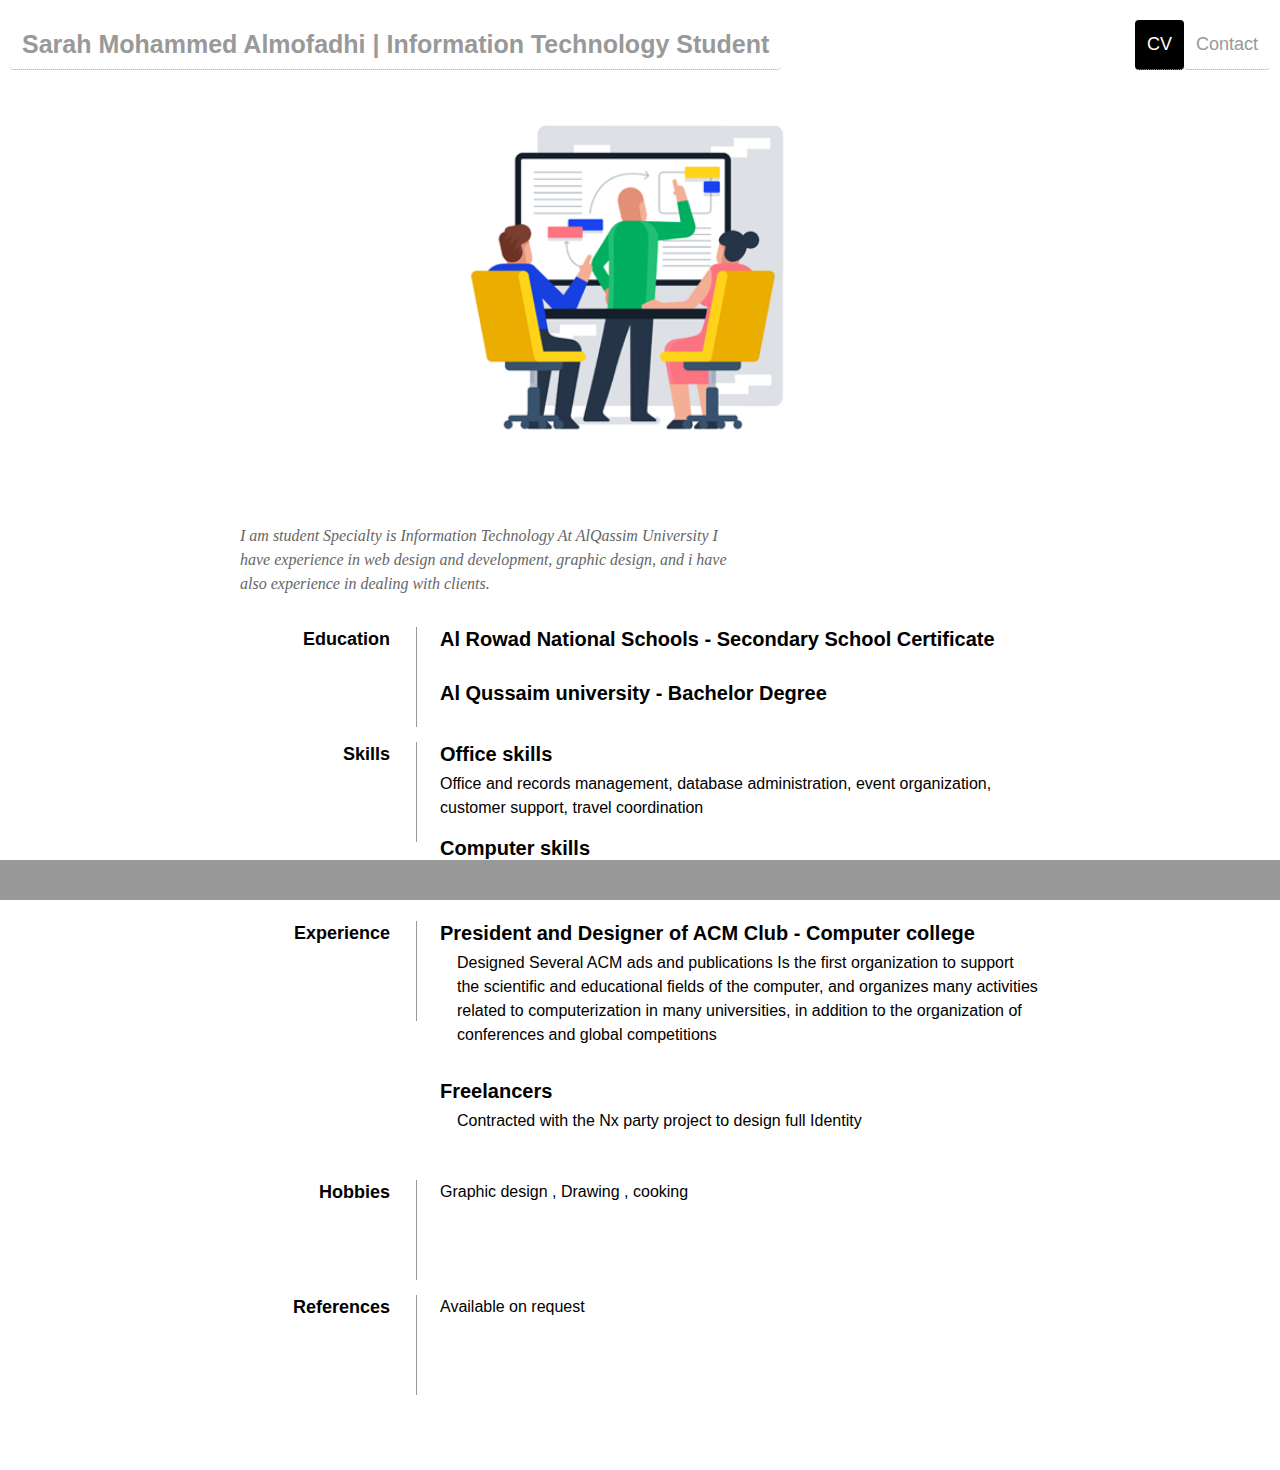
<file: index.html>
<html>
<head>
     <meta content="charset=utf-8"/>
     <title>Sarah's cv</title>
	  <link rel="stylesheet" href="style.css">
</head>
<body>

<div class="header">
  <a class="logo" href="index.html">Sarah Mohammed Almofadhi | Information Technology Student </a>
  <div class="header-right">
    <a class="active" href="#home">CV</a>
    <a href="contact.html">Contact</a>
  </div>
</div>


<div class="slideshow-container">
<div class="mySlides fade">
<img src="imges/e.png" style="width:100%" alt="image">
</div>
<div class="mySlides fade">
<img src="imges/h.png" style="width:100%" alt="image">
</div>
</div>
<br>
<div style="text-align:center">
<span class="dot"></span>
<span class="dot"></span>
</div>
<script>
var slideIndex = 0;

showSlides();


function showSlides() {

var i;

var slides = document.getElementsByClassName("mySlides");

var dots = document.getElementsByClassName("dot");

for (i = 0; i < slides.length; i++) {

slides[i].style.display = "none";

}

slideIndex++;

if (slideIndex > slides.length) {slideIndex = 1}

for (i = 0; i < dots.length; i++) {

dots[i].className = dots[i].className.replace(" active", "");

}

slides[slideIndex-1].style.display = "block";

dots[slideIndex-1].className += " active";

setTimeout(showSlides, 7000);

}

</script>

<script src="https://ajax.googleapis.com/ajax/libs/jquery/3.2.1/jquery.min.js"></script>

   <script src="https://maxcdn.bootstrapcdn.com/bootstrap/3.3.7/js/bootstrap.min.js"></script>

    <div id="page-wrap">
        <dl>
		 <div id="objective">
            <p>
                I am student Specialty is Information Technology At AlQassim University I have experience in web design and development, graphic design, and i have also experience in dealing with clients.
            </p>
        </div>
            <dd class="clear"></dd>
            
            <dt>Education</dt>
            <dd>
                <h2>Al Rowad National Schools - Secondary School Certificate</h2>
				<br />
				<h2> Al Qussaim university - Bachelor Degree </h3>
            </dd>
            
            <dd class="clear"></dd>
            
            <dt>Skills</dt>
            <dd>
                <h2>Office skills</h2>
                <p>Office and records management, database administration, event organization, customer support, travel coordination</p>
                
                <h2>Computer skills</h2>
                <p>Microsoft productivity software (Word, Excel, etc), Adobe Illustrator and Photoshop </p>
            </dd>
            
            <dd class="clear"></dd>
            
            <dt>Experience</dt>
            <dd>
                <h2>President and Designer of ACM Club - Computer college </h2>
                <ul>
                   Designed
Several ACM ads and publications
Is the first organization to support the scientific and educational fields of the computer,
 and organizes many activities related to computerization in many universities, in addition to 
 the organization of conferences and global competitions
                </ul>
                
                <h2>Freelancers</h2>
                <ul>
                    Contracted with the Nx party project to design full Identity 
                </ul> 
            </dd>
            
            <dd class="clear"></dd>
            
            <dt>Hobbies</dt>
            <dd>Graphic design , Drawing , cooking </dd>
            
            <dd class="clear"></dd>
            
            <dt>References</dt>
            <dd>Available on request</dd>
            
            <dd class="clear"></dd>
        </dl>
        <div class="clear"></div>
    
    </div>
<footer class="footer">
</footer>
</body>

</html>
</file>
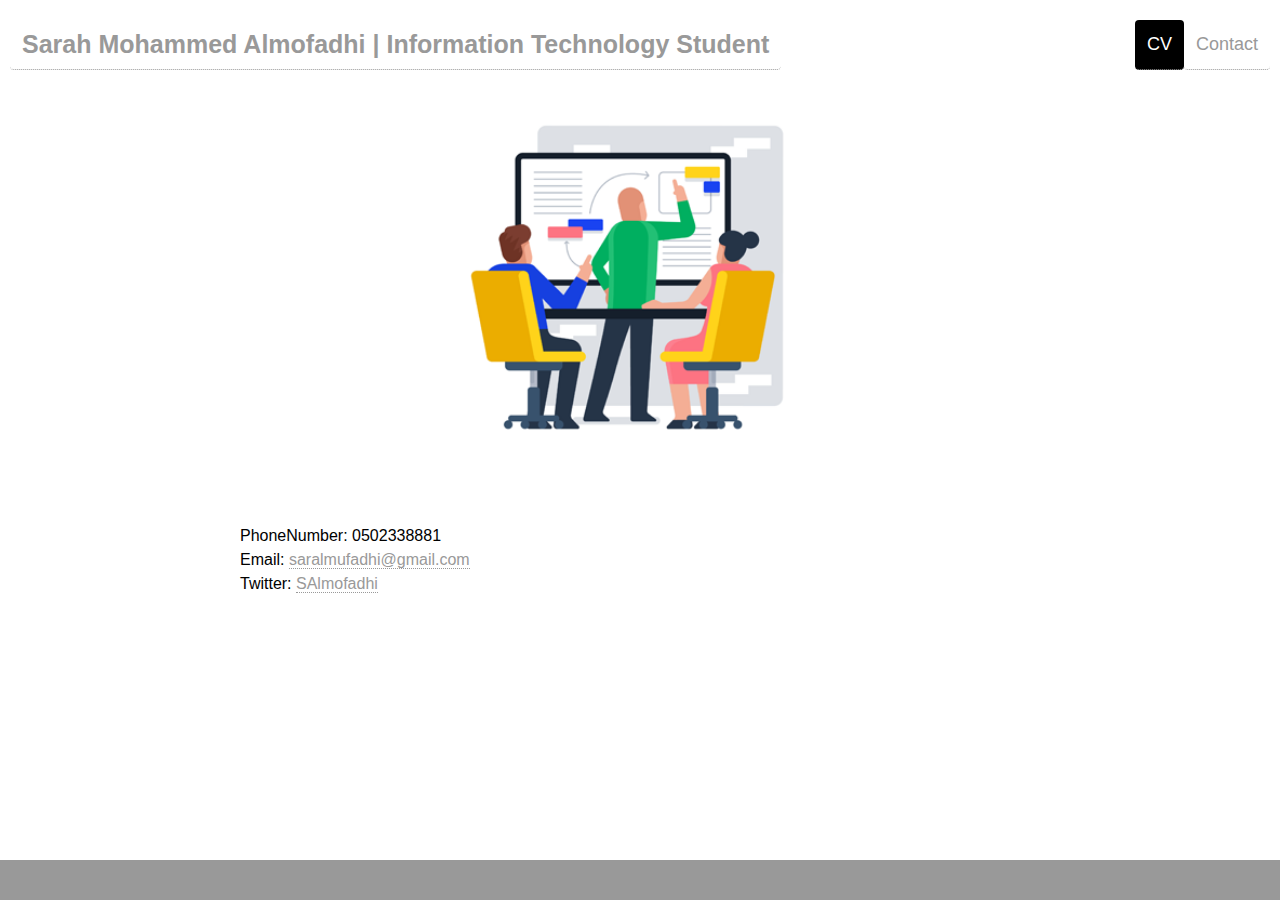
<file: contact.html>
<html>
<head>
     <meta content="charset=utf-8"/>
     <title>Sarah's cv</title>
	  <link rel="stylesheet" href="style.css">
</head>

<body>
<div class="header">
  <a class="logo" href="index.html">Sarah Mohammed Almofadhi | Information Technology Student </a>
  <div class="header-right">
    <a class="active" href="index.html">CV</a>
    <a href="contact.html">Contact</a>
  </div>
</div>

<div class="slideshow-container">
<div class="mySlides fade">
<img src="imges/e.png" style="width:100%" alt="image">
</div>
<div class="mySlides fade">
<img src="imges/h.png" style="width:100%" alt="image">
</div>
</div>
<br>
<div style="text-align:center">
<span class="dot"></span>
<span class="dot"></span>
</div>
<script>
var slideIndex = 0;

showSlides();


function showSlides() {

var i;

var slides = document.getElementsByClassName("mySlides");

var dots = document.getElementsByClassName("dot");

for (i = 0; i < slides.length; i++) {

slides[i].style.display = "none";

}

slideIndex++;

if (slideIndex > slides.length) {slideIndex = 1}

for (i = 0; i < dots.length; i++) {

dots[i].className = dots[i].className.replace(" active", "");

}

slides[slideIndex-1].style.display = "block";

dots[slideIndex-1].className += " active";

setTimeout(showSlides, 7000);

}

</script>

<script src="https://ajax.googleapis.com/ajax/libs/jquery/3.2.1/jquery.min.js"></script>

   <script src="https://maxcdn.bootstrapcdn.com/bootstrap/3.3.7/js/bootstrap.min.js"></script>

    <div id="page-wrap">
        <div id="contact-info" class="vcard">
            <p>
                PhoneNumber: <span class="tel">0502338881</span><br />
                Email: <a class="email" href="mailto:saralmufadhi@gmail.com">saralmufadhi@gmail.com</a><br />
				Twitter: <a href="https://twitter.com/SAlmofadhi">SAlmofadhi</a><br />

            </p>
			<div class="pic">
			 <tr>
</div>
          </div>
          </div>
		
</body>
	<footer class="footer">
		</footer>

</html>
</file>
<file: style.css>
.header {overflow: hidden; background-color: white; padding: 20px 10px;}
.header a { float: left; color: with; text-align: center; padding: 12px; text-decoration: none; font-size: 18px;line-height: 25px; border-radius: 4px;}
.header a.logo { font-size: 25px; font-weight: bold;}
.header a:hover {background-color: #ddd; color: black;}
.header a.active {background-color: black;color: white;}
.header-right {float: right;}
 * { margin: 0; padding: 0; }
 body { font: 16px Helvetica, Sans-Serif; line-height: 24px; }
 .clear { clear: both; }
 #page-wrap { width: 800px; margin: 40px auto 60px; }
 h1 { margin: 0 0 16px 0; padding: 0 0 16px 0; font-size: 42px; font-weight: lighter; letter-spacing: -2px; border-bottom: 1px solid #999; }
 h2 { font-size: 20px; margin: 0 0 6px 0; position: relative; }
 h2 span { position: absolute; bottom: 0; right: 0; font-style: Georgia, Serif; font-size: 16px; color: #999; font-weight: normal; }
 p { margin: 0 0 16px 0; }
 a { color: #999; text-decoration: none; border-bottom: 1px dotted #999; }
 a:hover { border-bottom-style: solid; color: black; }
 ul { margin: 0 0 32px 17px; }
   #objective { width: 500px; float: left; }
        #objective p { font-family: Georgia, Serif; font-style: italic; color: #666; }
 dt { font-weight: bold; font-size: 18px; text-align: right; padding: 0 26px 0 0; width: 150px; float: left; height: 100px; border-right: 1px solid #999;  }
 dd { width: 600px; float: right; }
 dd.clear { float: none; margin: 0; height: 15px; }
 .footer { position: fixed; left:0px; bottom:0px; height:40px; width:100%; background:#999;}
[class*="col-"] {
    width: 100%;
}
@media only screen and (min-width: 600px) {
    .col-s-1 {width: 8.33%;}
    .col-s-2 {width: 16.66%;}
    .col-s-3 {width: 25%;}
    .col-s-4 {width: 33.33%;}
    .col-s-5 {width: 41.66%;}
    .col-s-6 {width: 50%;}
    .col-s-7 {width: 58.33%;}
    .col-s-8 {width: 66.66%;}
    .col-s-9 {width: 75%;}
    .col-s-10 {width: 83.33%;}
    .col-s-11 {width: 91.66%;}
    .col-s-12 {width: 100%;}
}
@media only screen and (min-width: 768px) {
    .col-1 {width: 8.33%;}
    .col-2 {width: 16.66%;}
    .col-3 {width: 25%;}
    .col-4 {width: 33.33%;}
    .col-5 {width: 41.66%;}
    .col-6 {width: 50%;}
    .col-7 {width: 58.33%;}
    .col-8 {width: 66.66%;}
    .col-9 {width: 75%;}
    .col-10 {width: 83.33%;}
    .col-11 {width: 91.66%;}
    .col-12 {width: 100%;}
}
</file>
